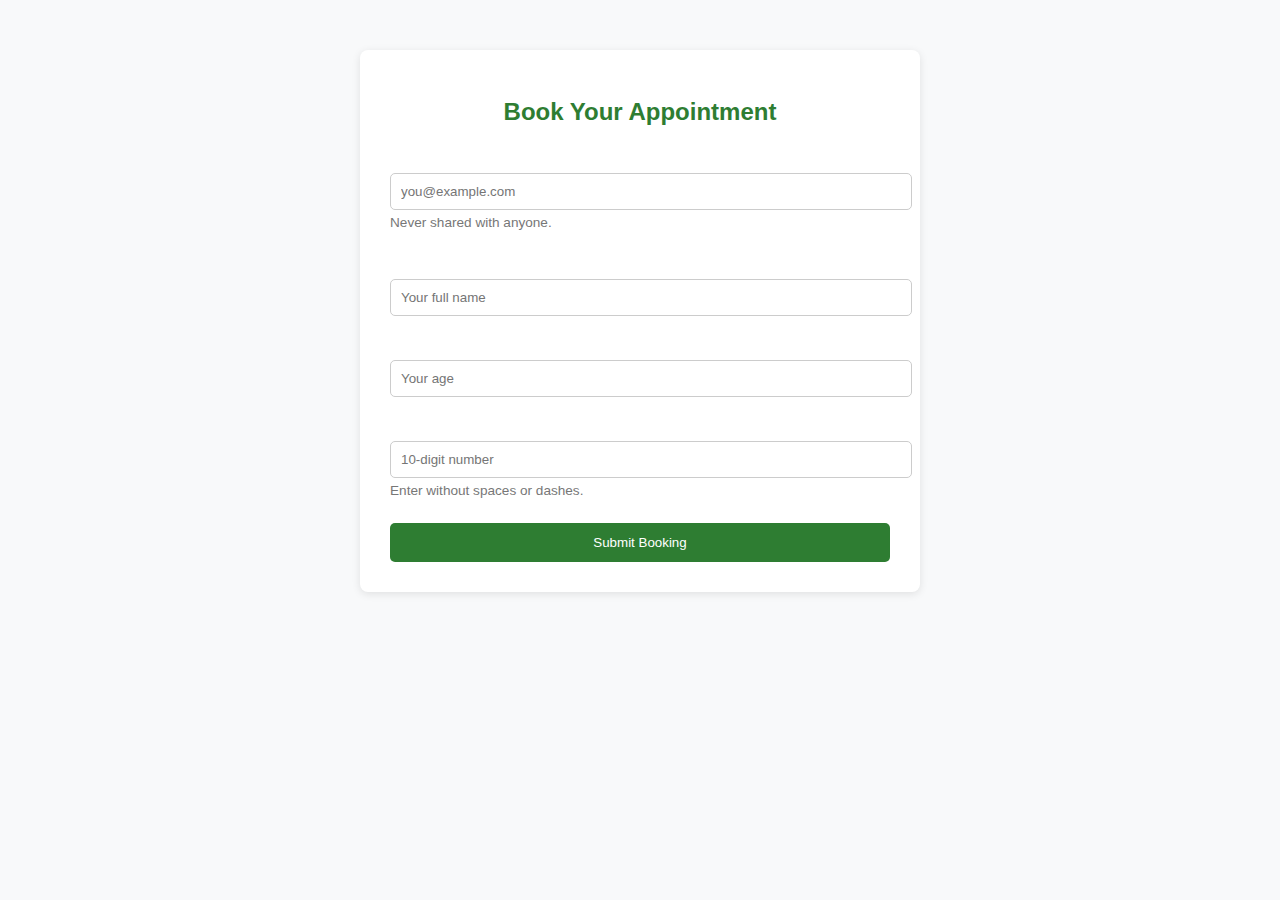
<file: booking.html>
<!DOCTYPE html>
<html lang="en">
<head>
  <meta charset="UTF-8">
  <meta name="viewport" content="width=device-width, initial-scale=1.0">
  <title>Book Your Appointment – QuickClinic</title>
  <link rel="stylesheet" href="style.css">
  <style>
    body {
      font-family: 'Roboto', Arial, sans-serif;
      margin: 0;
      padding: 0;
      background: #f8f9fa;
    }
    .form-container {
      max-width: 500px;
      margin: 50px auto;
      background: white;
      padding: 30px;
      border-radius: 8px;
      box-shadow: 0 2px 8px rgba(0,0,0,0.1);
    }
    h2 {
      text-align: center;
      color: #2e7d32;
    }
    label {
      display: block;
      margin-top: 15px;
      font-weight: bold;
    }
    input {
      width: 100%;
      padding: 10px;
      margin-top: 5px;
      border-radius: 5px;
      border: 1px solid #ccc;
    }
    small {
      color: #777;
      font-size: 0.85rem;
    }
    button {
      background: #2e7d32;
      color: white;
      border: none;
      padding: 12px;
      margin-top: 20px;
      width: 100%;
      border-radius: 5px;
      cursor: pointer;
    }
    button:hover {
      background: #256528;
    }
  </style>
</head>
<body>

<div class="form-container">
  <h2>Book Your Appointment</h2>
  <form id="bookingForm">
    <label>Email</label>
    <input type="email" name="email" placeholder="you@example.com" required>
    <small>Never shared with anyone.</small>

    <label>Full Name</label>
    <input type="text" name="name" placeholder="Your full name" required>

    <label>Age</label>
    <input type="number" name="age" placeholder="Your age" min="0" required>

    <label>Phone</label>
    <input type="tel" name="phone" placeholder="10-digit number" pattern="[0-9]{10}" required>
    <small>Enter without spaces or dashes.</small>

    <button type="submit">Submit Booking</button>
  </form>
</div>

<script>
  document.getElementById("bookingForm").addEventListener("submit", function(e) {
    e.preventDefault();
    const formData = new FormData(this);
    alert(`Booking Submitted!\nName: ${formData.get("name")}\nAge: ${formData.get("age")}\nEmail: ${formData.get("email")}\nPhone: ${formData.get("phone")}`);
    this.reset();
  });
</script>

</body>
</html>
</file>
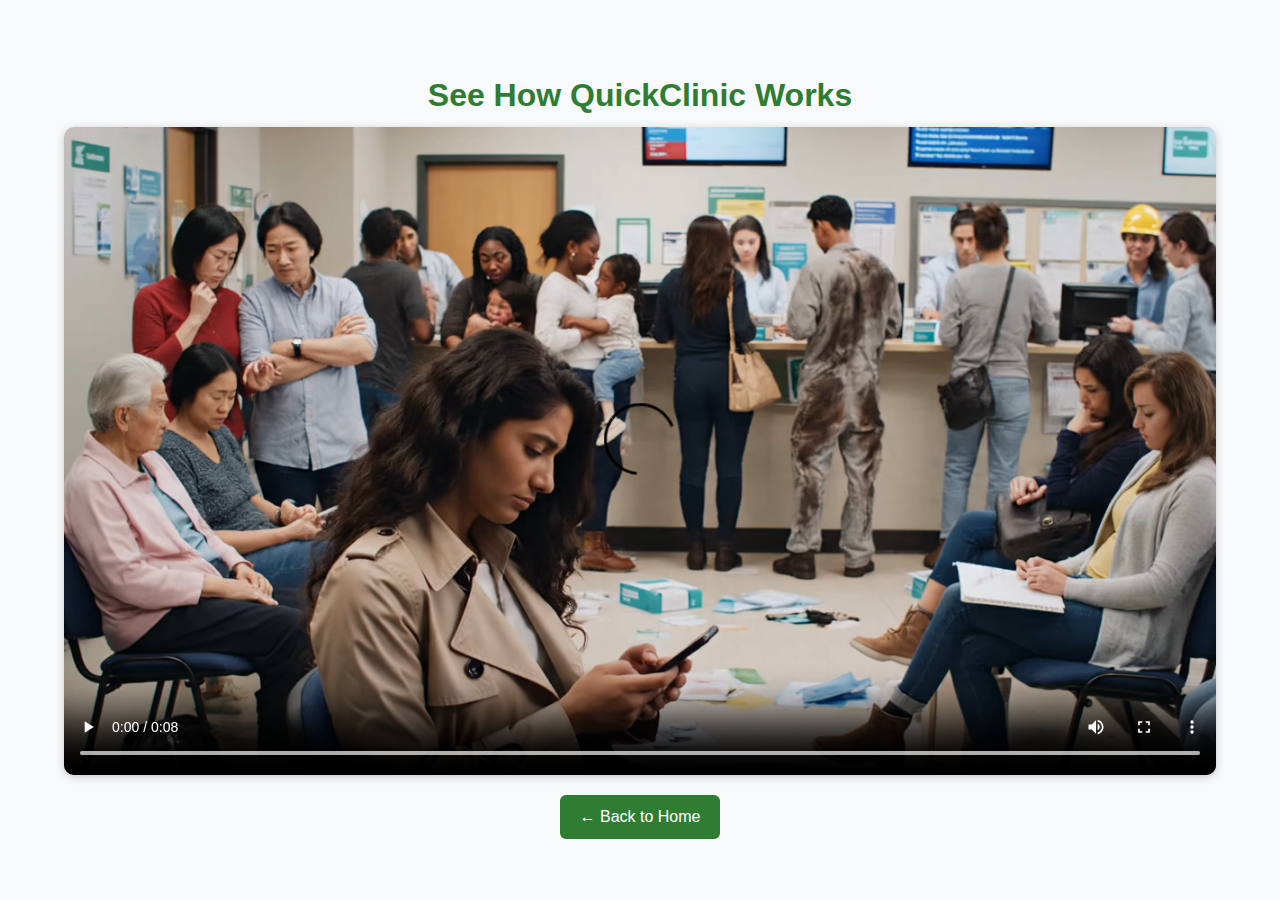
<file: demo.html>
<!DOCTYPE html>
<html lang="en">
<head>
  <meta charset="UTF-8">
  <meta name="viewport" content="width=device-width, initial-scale=1.0">
  <title>How It Works – QuickClinic</title>
  <link rel="stylesheet" href="style.css"> <!-- Optional: link your existing styles -->
  <style>
    body {
      font-family: 'Roboto', Arial, sans-serif;
      margin: 0;
      padding: 0;
      background: #f8f9fa;
      display: flex;
      flex-direction: column;
      align-items: center;
      justify-content: center;
      min-height: 100vh;
      text-align: center;
    }
    h1 {
      color: #2e7d32;
      margin-bottom: 20px;
    }
    video {
      max-width: 90%;
      border-radius: 10px;
      box-shadow: 0 2px 8px rgba(0,0,0,0.2);
    }
    a.back-btn {
      display: inline-block;
      margin-top: 20px;
      padding: 10px 20px;
      background: #2e7d32;
      color: #fff;
      border-radius: 6px;
      text-decoration: none;
    }
    a.back-btn:hover {
      background: #256528;
    }
  </style>
</head>
<body>

  <h1>See How QuickClinic Works</h1>

  <!-- Local Video -->
  <video controls autoplay>
    <source src="demo.mp4" type="video/mp4">
  </video>

  <a href="index.html" class="back-btn">← Back to Home</a>

</body>
</html>
</file>
<file: style.css>
body {
  font-family: 'Roboto', Arial, sans-serif;
  margin: 0;
  padding: 0;
  background: linear-gradient(135deg, #6a5acd, #1686db);
  color: white;
  line-height: 1.5rem;
}

header {
  text-align: center;
  padding: 40px 20px;
}

header h1 {
  font-size: calc(40px * var(--scale, 1));
  margin-bottom: 10px;
}

header p {
  font-size: calc(18px * var(--scale, 1));
}

.cta-buttons {
  margin-top: 20px;
}

.cta-buttons a {
  background: #ffcc00;
  color: #000;
  padding: 12px 20px;
  margin: 10px;
  text-decoration: none;
  border-radius: 8px;
  font-weight: bold;
  display: inline-block;
}

section {
  padding: 40px 20px;
  max-width: 1000px;
  margin: auto;
}

.features {
  display: grid;
  grid-template-columns: repeat(auto-fit, minmax(250px, 1fr));
  gap: 20px;
}

.feature {
  background: rgba(255,255,255,0.1);
  padding: 20px;
  border-radius: 8px;
  text-align: center;
}

.feature h3 {
  color: #ffcc00;
}

footer {
  text-align: center;
  padding: 20px;
  background: rgba(0,0,0,0.3);
}

footer a {
  color: #ffcc00;
  text-decoration: none;
}

@media (max-width: 600px) {
  header h1 {
    font-size: 28px;
  }
  header p {
    font-size: 16px;
  }
}
</file>
